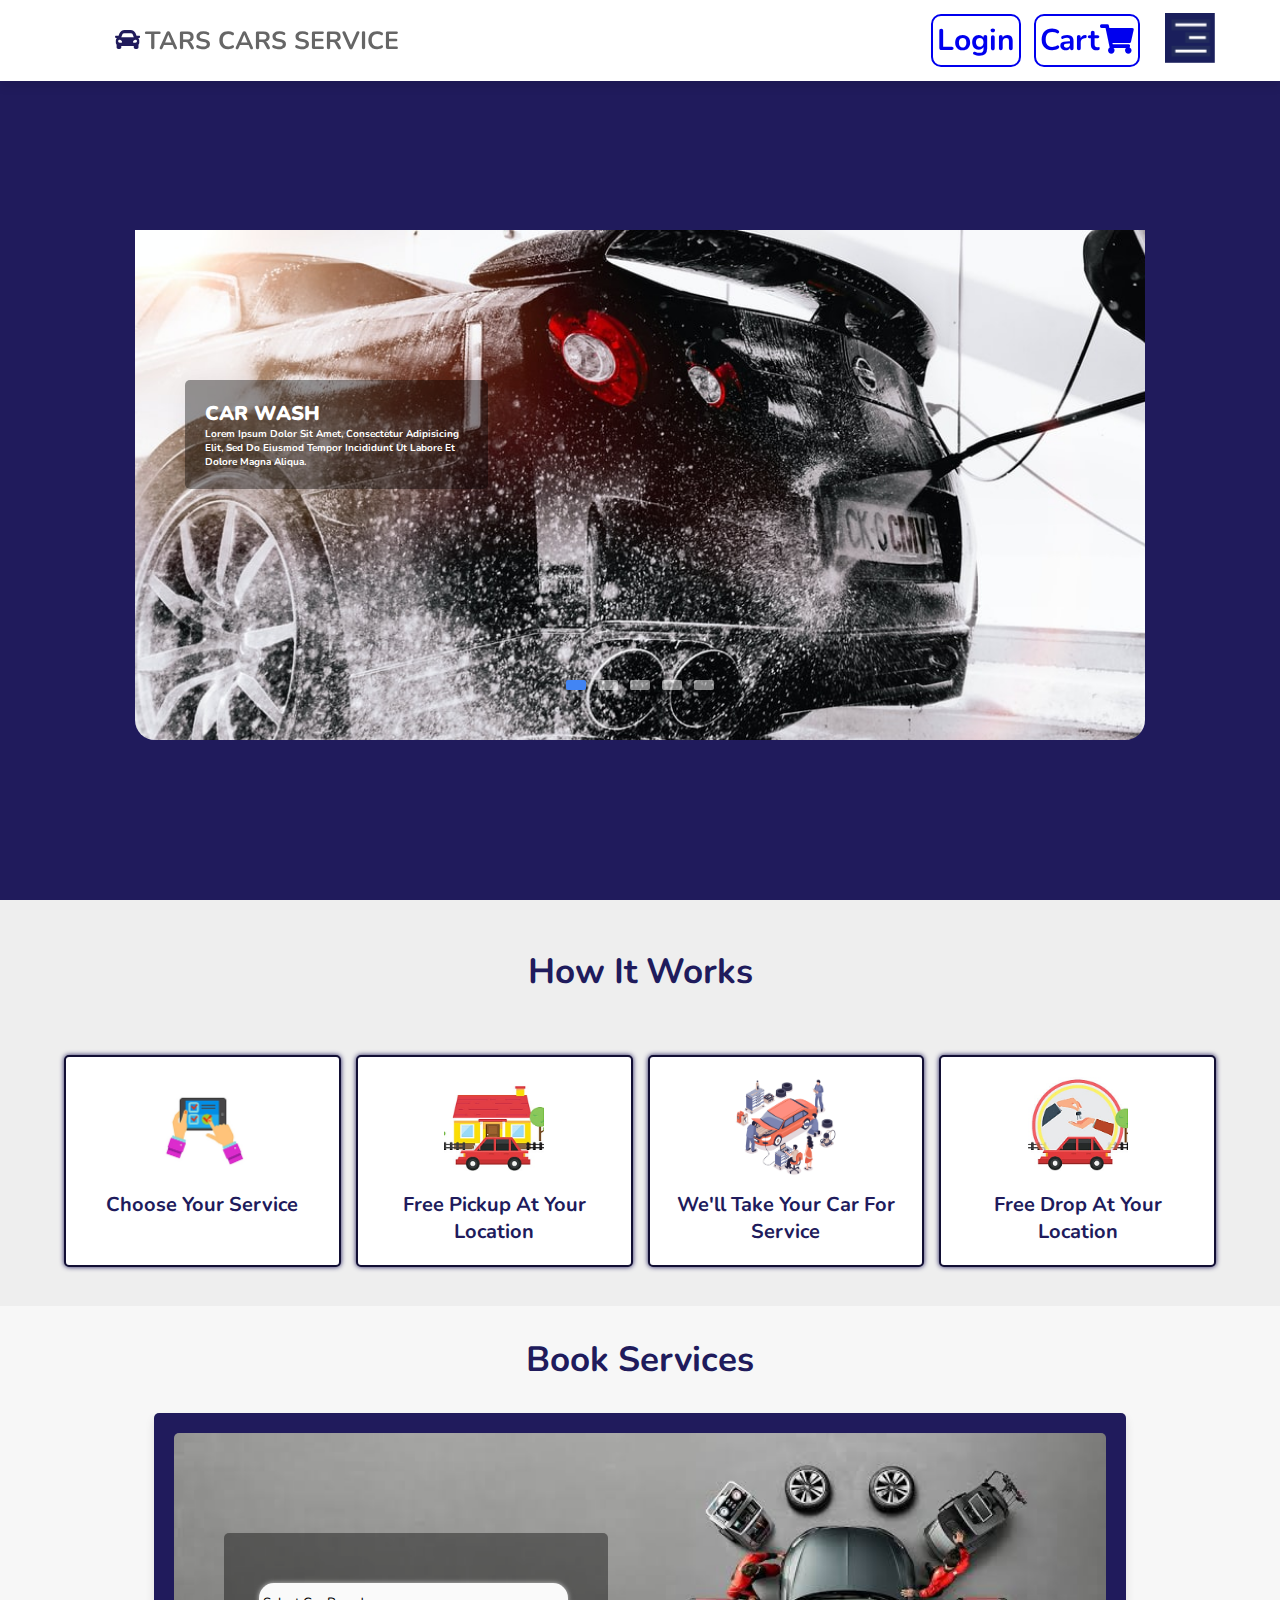
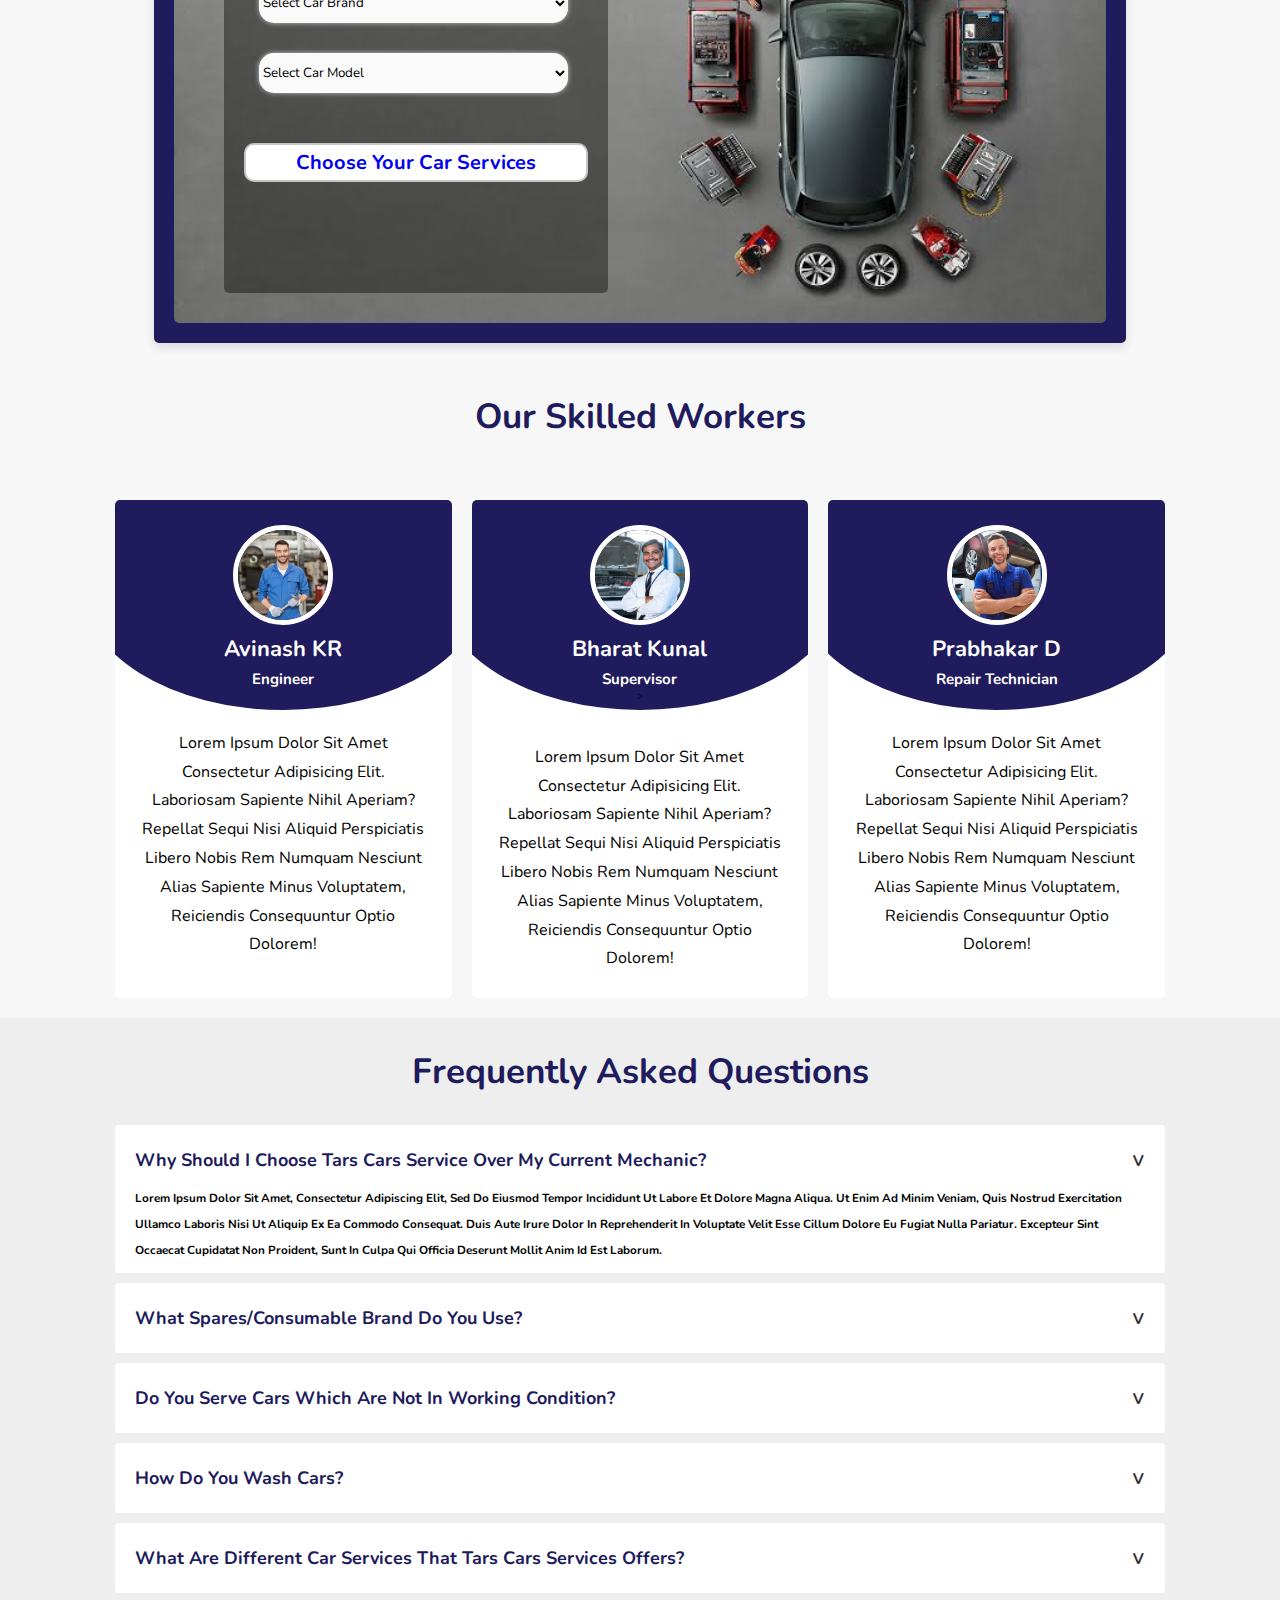
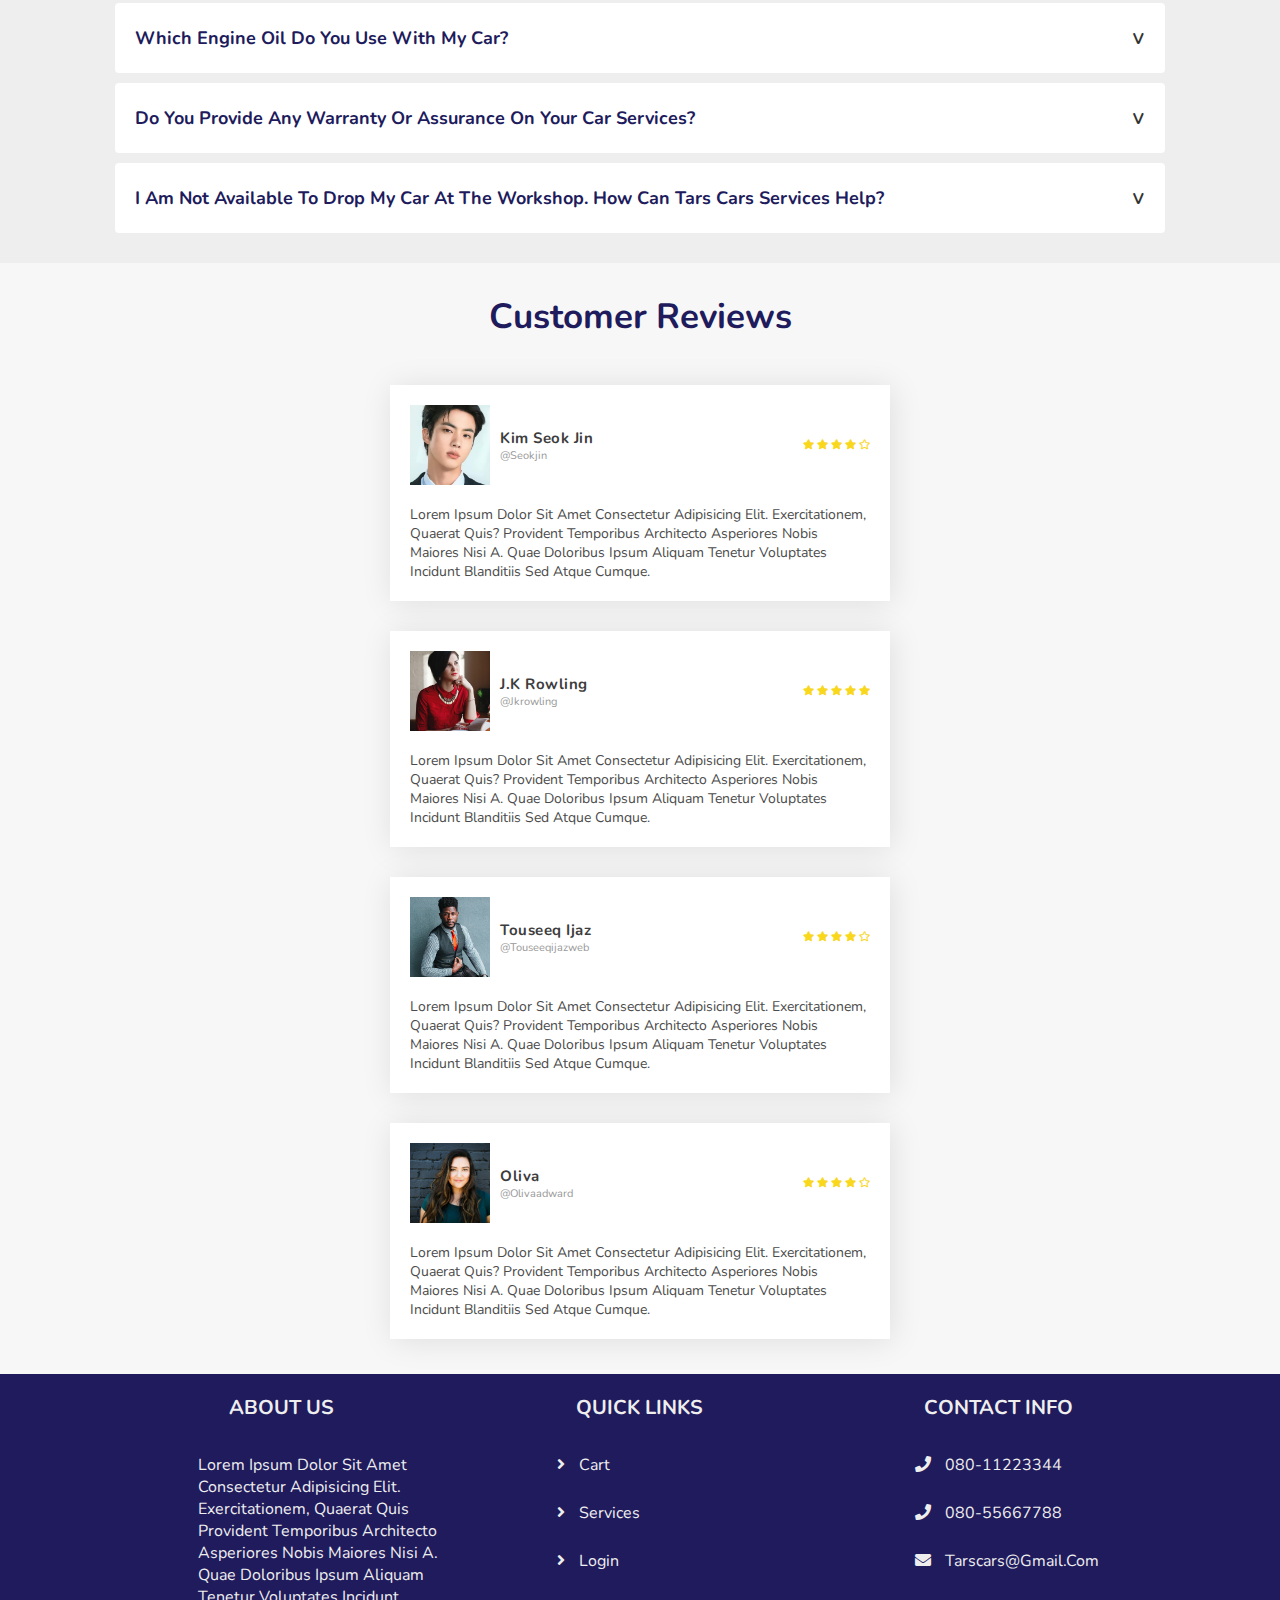
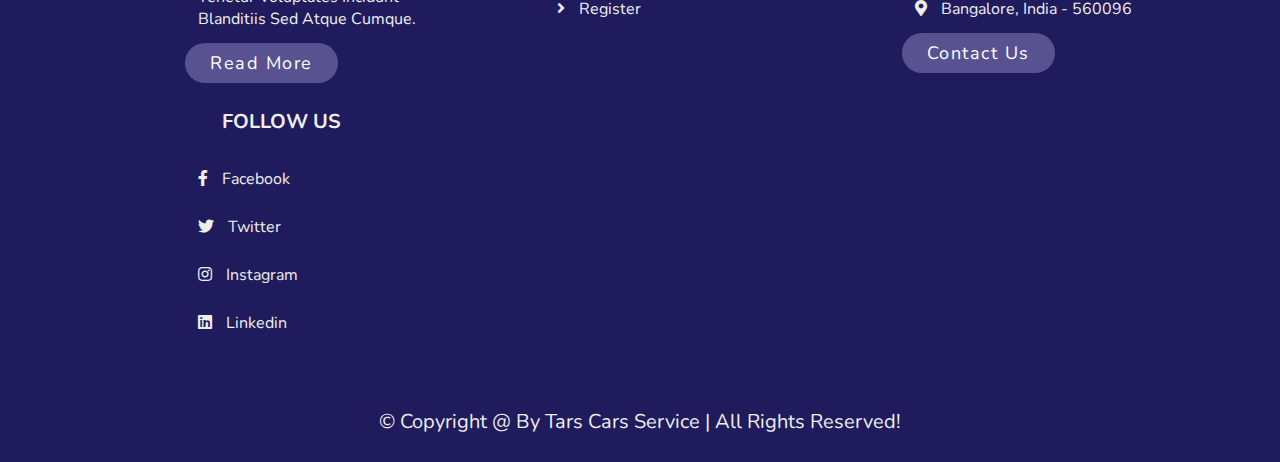
<file: index.html>
<!DOCTYPE html>
<html lang="en">
<head>
    <meta charset="UTF-8">
    <meta name="viewport" content="width=device-width, initial-scale=1.0">
    <title>Tars Cars Service </title>
    <!-- font awesome cdn link  -->
    <link rel="stylesheet" href="https://cdnjs.cloudflare.com/ajax/libs/font-awesome/5.15.3/css/all.min.css"> 

    <!-- custom css file link  -->
    <link rel="stylesheet" href="css/style.css">

</head>
<body>
    
<!-- header section starts  -->

<header>
    
    <a href="#" class="logo"><i class="fas fa-car"></i>TARS CARS SERVICE </a>

    <div id="menu-bar" class="fas fa-bars"></div>

    <nav class = navBar>
      <a href="login.html" target="_blank">login</a>
      <a href="#cart">cart<i class="fa fa-shopping-cart"></i></a>
    </nav>

    <nav id="sideNav">
      <ul>
        <li><h2><a href="#home">home</a></h2></li>
        <li><h2><a href="#steps">how it works</a></h2></li>
        <li><h2><a href="#services">services</a></h2></li>
        <li><h2><a href="#skillWorkers">skill workers</a></h2></li>
        <li><h2><a href="#faq">FAQ</a></h2></li>
        <li><h2><a href="#reviews">reviews</a></h2></li>
        <li><h2><a href="aboutUs.html" target="_blank">about us</a></h2></li>
        <li><h2><a href="contact.html" target="_blank">contact us</a></h2></li>
      </ul>
      
    </nav>
    <img src = "images/menuBtn.png" id="menuBtn">

</header>

<!-- header section ends -->




<!-- home section starts  -->

<section class="home" id="home">

    <div class="slider">

      <div class="slide active">
        <img src="images/1.jpg" alt="">
        <div class="info">
          <h2><b>CAR WASH</b></h2>
          <p><b>Lorem ipsum dolor sit amet, consectetur adipisicing elit, sed do eiusmod tempor incididunt ut labore et dolore magna aliqua.</b></p>
        </div>
      </div>
      <div class="slide">
        <img src="images/2.jpg" alt="">
        <div class="info">
          <h2><b>WHEEL CARE</b></h2>
          <p><b>Lorem ipsum dolor sit amet, consectetur adipisicing elit, sed do eiusmod tempor incididunt ut labore et dolore magna aliqua.</b></p>
        </div>
      </div>
      <div class="slide">
        <img src="images/3.jpg" alt="">
        <div class="info">
          <h2><b>CAR ENGINE SERVICE</b></h2>
          <p><b>Lorem ipsum dolor sit amet, consectetur adipisicing elit, sed do eiusmod tempor incididunt ut labore et dolore magna aliqua.</b></p>
        </div>
      </div>
      <div class="slide">
        <img src="images/4.jpg" alt="">
        <div class="info">
          <h2><b>CAR ENGINE REPAIR</b></h2>
          <p><b>Lorem ipsum dolor sit amet, consectetur adipisicing elit, sed do eiusmod tempor incididunt ut labore et dolore magna aliqua.</b></p>
        </div>
      </div>
      <div class="slide">
        <img src="images/5.jpg" alt="">
        <div class="info">
          <h2><b>BRAKE REPAIR SERVICES</b></h2>
          <p><b>Lorem ipsum dolor sit amet, consectetur adipisicing elit, sed do eiusmod tempor incididunt ut labore et dolore magna aliqua.</b></p>
        </div>
      </div>
      <div class="navigation">
        <i class="fas fa-chevron-left prev-btn"></i>
        <i class="fas fa-chevron-right next-btn"></i>
      </div>
      <div class="navigation-visibility">
        <div class="slide-icon active"></div>
        <div class="slide-icon"></div>
        <div class="slide-icon"></div>
        <div class="slide-icon"></div>
        <div class="slide-icon"></div>
      </div>
    </div>

    <script type="text/javascript">
        const slider = document.querySelector(".slider");
        const nextBtn = document.querySelector(".next-btn");
        const prevBtn = document.querySelector(".prev-btn");
        const slides = document.querySelectorAll(".slide");
        const slideIcons = document.querySelectorAll(".slide-icon");
        const numberOfSlides = slides.length;
        var slideNumber = 0;
    
        //image slider next button
        nextBtn.addEventListener("click", () => {
          slides.forEach((slide) => {
            slide.classList.remove("active");
          });
          slideIcons.forEach((slideIcon) => {
            slideIcon.classList.remove("active");
          });
    
          slideNumber++;
    
          if(slideNumber > (numberOfSlides - 1)){
            slideNumber = 0;
          }
    
          slides[slideNumber].classList.add("active");
          slideIcons[slideNumber].classList.add("active");
        });
    
        //image slider previous button
        prevBtn.addEventListener("click", () => {
          slides.forEach((slide) => {
            slide.classList.remove("active");
          });
          slideIcons.forEach((slideIcon) => {
            slideIcon.classList.remove("active");
          });
    
          slideNumber--;
    
          if(slideNumber < 0){
            slideNumber = numberOfSlides - 1;
          }
    
          slides[slideNumber].classList.add("active");
          slideIcons[slideNumber].classList.add("active");
        });
    
        //image slider autoplay
        var playSlider;
    
        var repeater = () => {
          playSlider = setInterval(function(){
            slides.forEach((slide) => {
              slide.classList.remove("active");
            });
            slideIcons.forEach((slideIcon) => {
              slideIcon.classList.remove("active");
            });
    
            slideNumber++;
    
            if(slideNumber > (numberOfSlides - 1)){
              slideNumber = 0;
            }
    
            slides[slideNumber].classList.add("active");
            slideIcons[slideNumber].classList.add("active");
          }, 4000);
        }
        repeater();
    
        //stop the image slider autoplay on mouseover
        slider.addEventListener("mouseover", () => {
          clearInterval(playSlider);
        });
    
        //start the image slider autoplay again on mouseout
        slider.addEventListener("mouseout", () => {
          repeater();
        });
        </script>
          
</section>

<!-- home section ends -->







<!-- steps section starts  -->

<section class="steps" id="steps">

  <h1 class="heading"><span>How It Works</span> </h1>

  <div class="box-container">

      <div class="box">
          <img src="images/step1.jpg" alt="">
          <h3>Choose your service</h3>
      </div>

      <div class="box">
          <img src="images/step2.jpg" alt="">
          <h3>Free pickup at your location</h3>
      </div>

      <div class="box">
          <img src="images/step3.jpg" alt="">
          <h3>we'll take your car for service</h3>
      </div>

      <div class="box">
          <img src="images/step4.jpg" alt="">
          <h3>Free drop at your location</h3>
      </div>

  </div>

</section>

<!-- steps section ends -->




<!-- services section starts  -->
 

<section class="services" id="services">

  <h1 class="heading"><span>Book Services</span></h1>

    <div class="box">
          
      <div class="image">
          <img src="images/carServices.jpeg" alt="">
      </div>

      <div class="wrapper">
        <div class="select">
          <select id="brands">
            <option value="-1">Select Car Brand</option>
            <option value="HYUN">HYUNDAI</option>
            <option value="MAR">MARUTI</option>
            <option value="TATA">TATA</option>
            <option value="MAH">MAHINDRA</option>
            <option value="FORD">FORD</option>
            <option value="SKODA">SKODA</option>
            <option value="NIS">NISSAN</option>
            <option value="REN">RENAULT</option>
            <option value="DAT">DATSUN</option>
            <option value="VOLK">VOLKSWAGEN</option>
            <option value="TOYOTA">TOYOTA</option>
            <option value="HONDA">HONDA</option>
        </select>

        <select name="" id="models">
            <option value="-1">Select Car Model</option>
        </select>
        </div>
        
        <div class="chooseServices">
        <a href="services.html" target="_blank">Choose Your Car Services</a>
        </div>

    </div>
</section>
<!-- services section ends -->





<!-- skill workers section starts  -->

<section class="skillWorkers" id="skillWorkers">

  <h1 class="heading"><span>Our Skilled Workers</span></h1>

  <div class="box-container">

    <div class="box">
        <img src="images/sw1.jpg" alt="">
        <h3>Avinash KR</h3>
        <h2>Engineer</h2>
        <p class="text">Lorem ipsum dolor sit amet consectetur adipisicing elit. Laboriosam sapiente nihil aperiam? Repellat sequi nisi aliquid perspiciatis libero nobis rem numquam nesciunt alias sapiente minus voluptatem, reiciendis consequuntur optio dolorem!</p>
    </div>

    <div class="box">
        <img src="images/sw2.jpg" alt="">
        <h3>Bharat Kunal</h3>
        <h2>Supervisor</h2>>
        <p class="text">Lorem ipsum dolor sit amet consectetur adipisicing elit. Laboriosam sapiente nihil aperiam? Repellat sequi nisi aliquid perspiciatis libero nobis rem numquam nesciunt alias sapiente minus voluptatem, reiciendis consequuntur optio dolorem!</p>
    </div>

    <div class="box">
        <img src="images/sw3.jpg" alt="">
        <h3>Prabhakar D</h3>
        <h2>Repair Technician</h2>
        <p class="text">Lorem ipsum dolor sit amet consectetur adipisicing elit. Laboriosam sapiente nihil aperiam? Repellat sequi nisi aliquid perspiciatis libero nobis rem numquam nesciunt alias sapiente minus voluptatem, reiciendis consequuntur optio dolorem!</p>
    </div>

  </div>

</section>

<!-- skill workers section ends -->






<!-- faq section starts  -->

<section class="faq" id="faq">

  <h1 class="heading"><span>Frequently Asked Questions</span></h1>

    <ul>
      <li>
        <label for="first">Why should I choose Tars Cars Service over my current mechanic?<span>&#x3e;</span></label>
        <input type="radio" name="faq" id="first" checked>
        <div class="content">
          <h3>Lorem ipsum dolor sit amet, consectetur adipiscing elit, sed do eiusmod tempor incididunt ut labore et dolore magna aliqua. Ut enim ad minim veniam, quis nostrud exercitation ullamco laboris nisi ut aliquip ex ea commodo consequat. Duis aute irure dolor in reprehenderit in voluptate velit esse cillum dolore eu fugiat nulla pariatur. Excepteur sint occaecat cupidatat non proident, sunt in culpa qui officia deserunt mollit anim id est laborum.</h3>
        </div>
      </li>
      <li>
        <label for="second">What spares/consumable brand do you use?<span>&#x3e;</span></label>
        <input type="radio" name="faq" id="second">
        <div class="content">
          <h3>Lorem ipsum dolor sit amet, consectetur adipiscing elit, sed do eiusmod tempor incididunt ut labore et dolore magna aliqua. Ut enim ad minim veniam, quis nostrud exercitation ullamco laboris nisi ut aliquip ex ea commodo consequat. Duis aute irure dolor in reprehenderit in voluptate velit esse cillum dolore eu fugiat nulla pariatur. Excepteur sint occaecat cupidatat non proident, sunt in culpa qui officia deserunt mollit anim id est laborum.</h3>
        </div>
      </li>
      <li>
        <label for="third">Do you serve cars which are not in working condition?<span>&#x3e;</span></label>
        <input type="radio" name="faq" id="third">
        <div class="content">
          <h3>Lorem ipsum dolor sit amet, consectetur adipiscing elit, sed do eiusmod tempor incididunt ut labore et dolore magna aliqua. Ut enim ad minim veniam, quis nostrud exercitation ullamco laboris nisi ut aliquip ex ea commodo consequat. Duis aute irure dolor in reprehenderit in voluptate velit esse cillum dolore eu fugiat nulla pariatur. Excepteur sint occaecat cupidatat non proident, sunt in culpa qui officia deserunt mollit anim id est laborum.</h3>
        </div>
      </li>
      <li>
        <label for="fourth">How do you wash cars?<span>&#x3e;</span></label>
        <input type="radio" name="faq" id="fourth">
        <div class="content">
          <h3>Lorem ipsum dolor sit amet, consectetur adipiscing elit, sed do eiusmod tempor incididunt ut labore et dolore magna aliqua. Ut enim ad minim veniam, quis nostrud exercitation ullamco laboris nisi ut aliquip ex ea commodo consequat. Duis aute irure dolor in reprehenderit in voluptate velit esse cillum dolore eu fugiat nulla pariatur. Excepteur sint occaecat cupidatat non proident, sunt in culpa qui officia deserunt mollit anim id est laborum.</h3>
        </div>
      </li>
      <li>
        <label for="fifth">What are different car services that Tars Cars services offers?<span>&#x3e;</span></label>
        <input type="radio" name="faq" id="fifth">
        <div class="content">
          <h3>Lorem ipsum dolor sit amet, consectetur adipiscing elit, sed do eiusmod tempor incididunt ut labore et dolore magna aliqua. Ut enim ad minim veniam, quis nostrud exercitation ullamco laboris nisi ut aliquip ex ea commodo consequat. Duis aute irure dolor in reprehenderit in voluptate velit esse cillum dolore eu fugiat nulla pariatur. Excepteur sint occaecat cupidatat non proident, sunt in culpa qui officia deserunt mollit anim id est laborum.</h3>
        </div>
      </li>
      <li>
        <label for="sixth">Which engine oil do you use with my car?<span>&#x3e;</span></label>
        <input type="radio" name="faq" id="sixth">
        <div class="content">
          <h3>Lorem ipsum dolor sit amet, consectetur adipiscing elit, sed do eiusmod tempor incididunt ut labore et dolore magna aliqua. Ut enim ad minim veniam, quis nostrud exercitation ullamco laboris nisi ut aliquip ex ea commodo consequat. Duis aute irure dolor in reprehenderit in voluptate velit esse cillum dolore eu fugiat nulla pariatur. Excepteur sint occaecat cupidatat non proident, sunt in culpa qui officia deserunt mollit anim id est laborum.</h3>
        </div>
      </li>
      <li>
        <label for="seventh">Do you provide any warranty or assurance on your car services?<span>&#x3e;</span></label>
        <input type="radio" name="faq" id="seventh">
        <div class="content">
          <h3>Lorem ipsum dolor sit amet, consectetur adipiscing elit, sed do eiusmod tempor incididunt ut labore et dolore magna aliqua. Ut enim ad minim veniam, quis nostrud exercitation ullamco laboris nisi ut aliquip ex ea commodo consequat. Duis aute irure dolor in reprehenderit in voluptate velit esse cillum dolore eu fugiat nulla pariatur. Excepteur sint occaecat cupidatat non proident, sunt in culpa qui officia deserunt mollit anim id est laborum.</h3>
        </div>
      </li>
      <li>
        <label for="eighth">I am not available to drop my car at the workshop. How can Tars Cars Services help?<span>&#x3e;</span></label>
        <input type="radio" name="faq" id="eighth">
        <div class="content">
          <h3>Lorem ipsum dolor sit amet, consectetur adipiscing elit, sed do eiusmod tempor incididunt ut labore et dolore magna aliqua. Ut enim ad minim veniam, quis nostrud exercitation ullamco laboris nisi ut aliquip ex ea commodo consequat. Duis aute irure dolor in reprehenderit in voluptate velit esse cillum dolore eu fugiat nulla pariatur. Excepteur sint occaecat cupidatat non proident, sunt in culpa qui officia deserunt mollit anim id est laborum.</h3>
        </div>
      </li>

    </ul>

</section>

<!-- faq section ends -->




<!-- reviews section starts  -->

<section class="reviews" id="reviews">

  <h1 class="heading"><span>Customer Reviews</span></h1>
      
        <div class="reviews-box-container">
            <div class="reviews-box">
                <div class="box-top">
                    <div class="profile">
                        <div class="profile-img">
                            <img src="images/review1.jpg" />
                        </div>
                        <div class="name-user">
                            <strong>Kim Seok Jin</strong>
                            <span>@seokjin</span>
                        </div>
                    </div>
                    <div class="stars">
                        <i class="fas fa-star"></i>
                        <i class="fas fa-star"></i>
                        <i class="fas fa-star"></i>
                        <i class="fas fa-star"></i>
                        <i class="far fa-star"></i>
                    </div>
                </div>
                <div class="client-comment">
                    <p>Lorem ipsum dolor sit amet consectetur adipisicing elit. Exercitationem, quaerat quis? Provident temporibus architecto asperiores nobis maiores nisi a. Quae doloribus ipsum aliquam tenetur voluptates incidunt blanditiis sed atque cumque.</p>
                </div>
            </div>
            <div class="reviews-box">
                <div class="box-top">
                    <div class="profile">
                        <div class="profile-img">
                            <img src="images/review2.jpg" />
                        </div>
                        <div class="name-user">
                            <strong>J.K Rowling</strong>
                            <span>@jkrowling</span>
                        </div>
                    </div>
                    <div class="stars">
                        <i class="fas fa-star"></i>
                        <i class="fas fa-star"></i>
                        <i class="fas fa-star"></i>
                        <i class="fas fa-star"></i>
                        <i class="fas fa-star"></i>
                    </div>
                </div>
                <div class="client-comment">
                    <p>Lorem ipsum dolor sit amet consectetur adipisicing elit. Exercitationem, quaerat quis? Provident temporibus architecto asperiores nobis maiores nisi a. Quae doloribus ipsum aliquam tenetur voluptates incidunt blanditiis sed atque cumque.</p>
                </div>
            </div>
            <div class="reviews-box">
                <div class="box-top">
                    <div class="profile">
                        <div class="profile-img">
                            <img src="images/review3.jpg" />
                        </div>
                        <div class="name-user">
                          <strong>Touseeq Ijaz</strong>
                          <span>@touseeqijazweb</span>
                        </div>
                    </div>
                    <div class="stars">
                        <i class="fas fa-star"></i>
                        <i class="fas fa-star"></i>
                        <i class="fas fa-star"></i>
                        <i class="fas fa-star"></i>
                        <i class="far fa-star"></i>
                    </div>
                </div>
                <div class="client-comment">
                    <p>Lorem ipsum dolor sit amet consectetur adipisicing elit. Exercitationem, quaerat quis? Provident temporibus architecto asperiores nobis maiores nisi a. Quae doloribus ipsum aliquam tenetur voluptates incidunt blanditiis sed atque cumque.</p>
                </div>
            </div>
            <div class="reviews-box">
               <div class="box-top">
                    <div class="profile">
                        <div class="profile-img">
                            <img src="images/review4.jpg" />
                        </div>
                        <div class="name-user">
                            <strong>Oliva</strong>
                            <span>@Olivaadward</span>
                        </div>
                    </div>
                    <div class="stars">
                        <i class="fas fa-star"></i>
                        <i class="fas fa-star"></i>
                        <i class="fas fa-star"></i>
                        <i class="fas fa-star"></i>
                        <i class="far fa-star"></i>
                    </div>
                </div>
                <div class="client-comment">
                    <p>Lorem ipsum dolor sit amet consectetur adipisicing elit. Exercitationem, quaerat quis? Provident temporibus architecto asperiores nobis maiores nisi a. Quae doloribus ipsum aliquam tenetur voluptates incidunt blanditiis sed atque cumque.</p>
                </div>
            </div>
        </div>

</section>

<!-- reviews section ends -->






<!-- footer section starts  -->


<footer class="footer">

  <section class="box-container">

     <div class="box">
        <h3>About Us</h3>
        <p>Lorem ipsum dolor sit amet consectetur adipisicing elit. Exercitationem, quaerat quis provident temporibus architecto asperiores nobis maiores nisi a. Quae doloribus ipsum aliquam tenetur voluptates incidunt blanditiis sed atque cumque.</p>
        <div class="button">
          <a href="aboutUs.html" target="_blank">Read More</a>
        </div>
      </div>

     <div class="box">
        <h3>Quick Links</h3>
        <a href="#cart"> <i class="fas fa-angle-right"></i> cart</a>
        <a href="#services"> <i class="fas fa-angle-right"></i> services</a>
        <a href="#login"> <i class="fas fa-angle-right"></i> login</a>
        <a href="#register"> <i class="fas fa-angle-right"></i> register</a>
     </div>

     <div class="box">
        <h3>Contact Info</h3>
        <p> <i class="fas fa-phone"></i> 080-11223344 </p>
        <p> <i class="fas fa-phone"></i> 080-55667788 </p>
        <p> <i class="fas fa-envelope"></i> tarscars@gmail.com </p>
        <p> <i class="fas fa-map-marker-alt"></i> Bangalore, India - 560096 </p>
        <div class="button">
          <a href="contact.html" target="_blank">Contact Us</a>
        </div>
     </div>

     <div class="box">
        <h3>Follow Us</h3>
        <a href="#"> <i class="fab fa-facebook-f"></i> facebook </a>
        <a href="#"> <i class="fab fa-twitter"></i> twitter </a>
        <a href="#"> <i class="fab fa-instagram"></i> instagram </a>
        <a href="#"> <i class="fab fa-linkedin"></i> linkedin </a>
     </div>

  </section>

  <p class="credit"> &copy; copyright @ <?= date('Y'); ?> by <span>tars cars service</span> | all rights reserved! </p>

</footer>



<!-- footer section starts  -->


<!--Choose Services-->

<script>

  let brand_models = [
      {
          brand:"Hyundai",
          code:"HYUN",
          models:["Hyundai Creta","Hyundai Venue","Hyundai i20","Hyundai Verna","Hyundai Grand i10 Nios","Hyundai Auro","Hyundai Alcazar"] 
      },
      {
          brand:"Maruti Suzuki",
          code:"MAR",
          models:["Maruti Suzuki Swift","Maruti Suzuki Baleno","Maruti Suzuki Alto","Maruti Suzuki Wagon R","Maruti Suzuki Celerio","Maruti Suzuki Ignis","Maruti Suzuki Brezza"] 
      },
      {
          brand:"Tata",
          code:"TATA",
          models:["Tata Harrier","Tata Tiago","Tata Nexon","Tata Punch","Tata Altroz","Tata Safari","Tata Tigor","Tata Xpres-T"] 
      },
      {
          brand:"Mahindra",
          code:"MAH",
          models:["Mahindra Scorpio","Mahindra Bolero","Mahindra Thar","Mahindra Thar","Mahindra Marazzo","Mahindra XUV700","Mahindra Alturas G4","Mahindra Xylo","Mahindra Bolero Neo"] 
      },
      {
          brand:"Ford",
          code:"FORD",
          models:["Ford EcoSport","Ford Everest","Ford Figo","Ford Aspire","Ford Mustang","Ford Freestyle","Ford Mondeo","Ford Focus","Ford Fiesta","Ford Kuga"] 
      },
      {
          brand:"Skoda",
          code:"SKODA",
          models:["Skoda Kodiaq","Skoda Octavia","Skoda Superb","Skoda Kushaq","Skoda Slavia"] 
      },
      {
          brand:"Nissan",
          code:"NIS",
          models:["Nissan GT-R","Nissan KICKS","Nissan Magnite","Nissan Leaf","Nissan Altima","Nissan Maxima","Nissan Micra","Nissan Sentra"] 
      },
      {
          brand:"Renault",
          code:"REN",
          models:["Renault Kwid","Renault Duster","Renault Triber","Renault Kiger","Renaul tCity K-ZE","Renault Koleos","Renault Captur","Renault Zoe","Renault Fluence"] 
      },
      {
          brand:"Datsun",
          code:"DAT",
          models:["Datsun Go","Datsun redi-Go","Datsun 510","Datsun Truck","Datsun 200B","Datsun Roadster"] 
      },
      {
          brand:"Volkswagen",
          code:"VOLK",
          models:["Volkswagen Polo","Volkswagen Tiguan","Volkswagen Golf","Volkswagen Passat","Volkswagen Jetta","Volkswagen Beetle","Volkswagen EOS","Volkswagen Lupo","Volkswagen Sharan"] 
      },
      {
          brand:"Toyota",
          code:"TOYOTA",
          models:["Toyota Camry","Toyota Fortuner","Toyota Vellfire","Toyota Urban Cruiser","Toyota Urban","Toyota Glanza","Cruiser Hyryder","Toyota Innova Crysta"] 
      },
      {
          brand:"Honda",
          code:"HONDA",
          models:["Honda City","Honda WR-V","Honda Amaze","Honda Jazz","Honda Brio","Honda Accord","Honda Fit","Honda Civic","Honda Mobilio","Honda Accord Hybrid"] 
      }
  ]



  let brandselect = document.querySelector('#brands');
  let modelselect = document.querySelector('#models');

  brandselect.onchange = function(){
      modelselect.options.length=0;
      if(brandselect.value!=-1){
          for(ele of brand_models){
              if(brandselect.value == ele.code) {                            
                  let models = ele.models;
                  let op= document.createElement('option');  
                  op.value =-1;
                  op.innerText ="Select model";
                  modelselect.options[0] = op;
                  let i =1;
                  for(model of models){
                      let op= document.createElement('option');  
                  op.value =model;
                  op.innerText =model;
                  modelselect.options[i] = op;
                  i++

                  }
              }
          }
      }
  }

</script>




<!-- custom js file link  -->
<script src="js/script.js"></script>
<script src="js/main.js"></script>


</body>
</html>
</file>
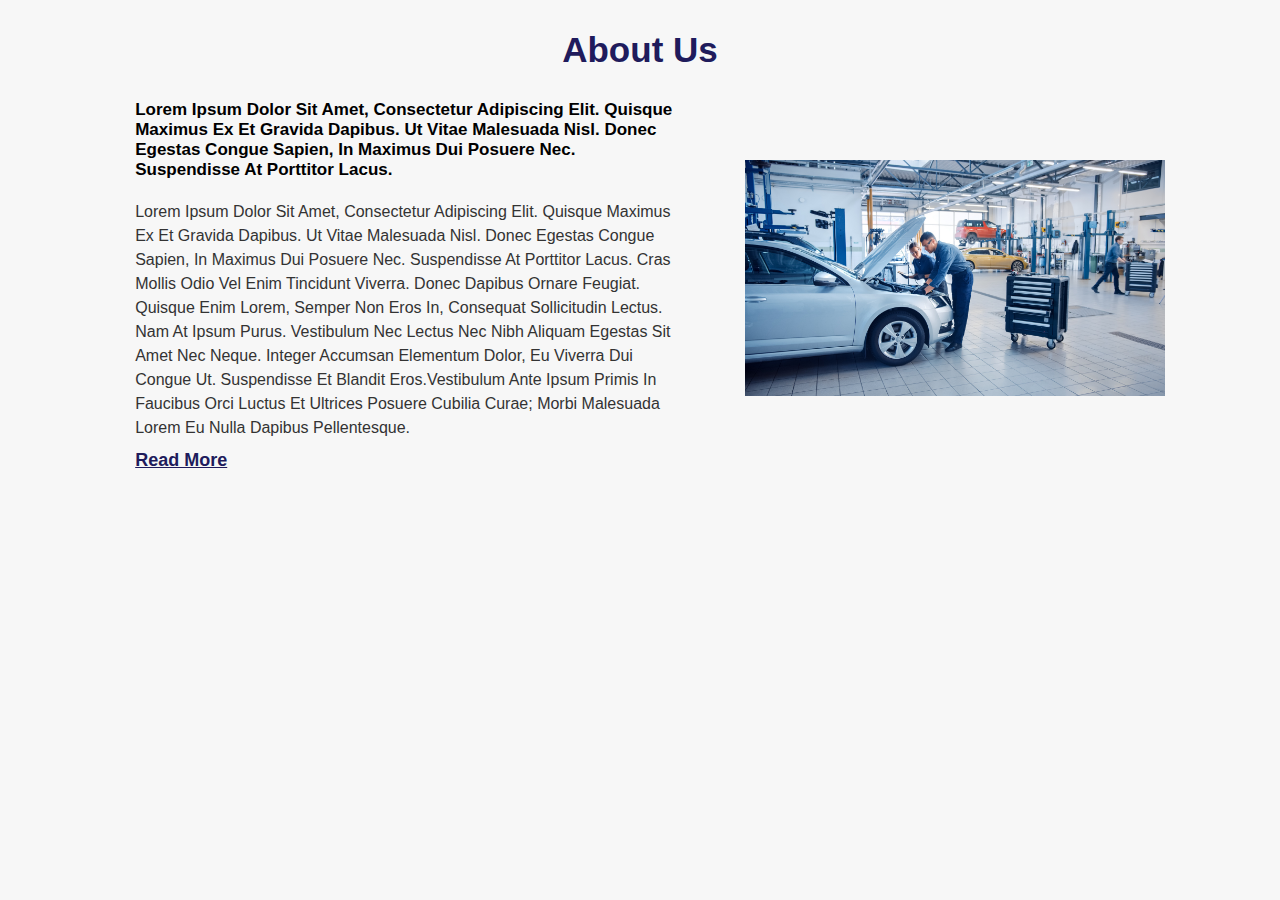
<file: aboutUs.html>
<!DOCTYPE html>
<html lang="en">
<head>
    <meta charset="UTF-8">
    <meta name="viewport" content="width=device-width, initial-scale=1.0">
    <title>About Us </title>

    <!-- custom css file link  -->
    <link rel="stylesheet" href="css/aboutUs.css">

</head>

<body>

<section class="aboutUs" id="aboutUs"> 

    <h1 class="heading"><span>About Us</span></h1>

    <div class="box-container">
      <div class="content">
        <div class="article">
          <input type="checkbox" id="check">
          <h3>Lorem ipsum dolor sit amet, consectetur adipiscing elit. Quisque maximus ex et gravida dapibus. Ut vitae malesuada nisl. Donec egestas congue sapien, in maximus dui posuere nec. Suspendisse at porttitor lacus.</h3>
          <p>Lorem ipsum dolor sit amet, consectetur adipiscing elit. Quisque maximus ex et gravida dapibus. Ut vitae malesuada nisl. Donec egestas congue sapien, in maximus dui posuere nec. Suspendisse at porttitor lacus. Cras mollis odio vel enim tincidunt viverra. Donec dapibus ornare feugiat. Quisque enim lorem, semper non eros in, consequat sollicitudin lectus. Nam at ipsum purus. Vestibulum nec lectus nec nibh aliquam egestas sit amet nec neque. Integer accumsan elementum dolor, eu viverra dui congue ut. Suspendisse et blandit eros.Vestibulum ante ipsum primis in faucibus orci luctus et ultrices posuere cubilia curae; Morbi malesuada lorem eu nulla dapibus pellentesque.</p>
          
          <div class="readMore">
            <p>Morbi interdum ipsum quis felis suscipit mollis. Integer gravida arcu eu lacinia consequat. Etiam auctor neque a mauris consequat congue. Suspendisse potenti. Suspendisse suscipit posuere ultricies. Vestibulum imperdiet justo tortor, id pulvinar ante tempor in. Praesent rutrum nisi quis magna semper facilisis. Curabitur porttitor velit quis risus suscipit suscipit. Suspendisse sed pretium erat. Morbi malesuada libero semper luctus viverra. Etiam ac mi sit amet nisl venenatis condimentum. Donec in mauris diam. Aliquam tincidunt dictum ipsum, ut pretium tortor hendrerit sit amet. Vestibulum laoreet sed lorem id eleifend. Aenean vitae odio eget odio sagittis ornare.</p>
          </div>
            <label for="check">Read More</label>
          
        </div>
      </div>

      <div class="imageSection">
        <img src="images/aboutUs.jpg">
      </div>
   
    </div>
</section>

</body>
</html>
</file>
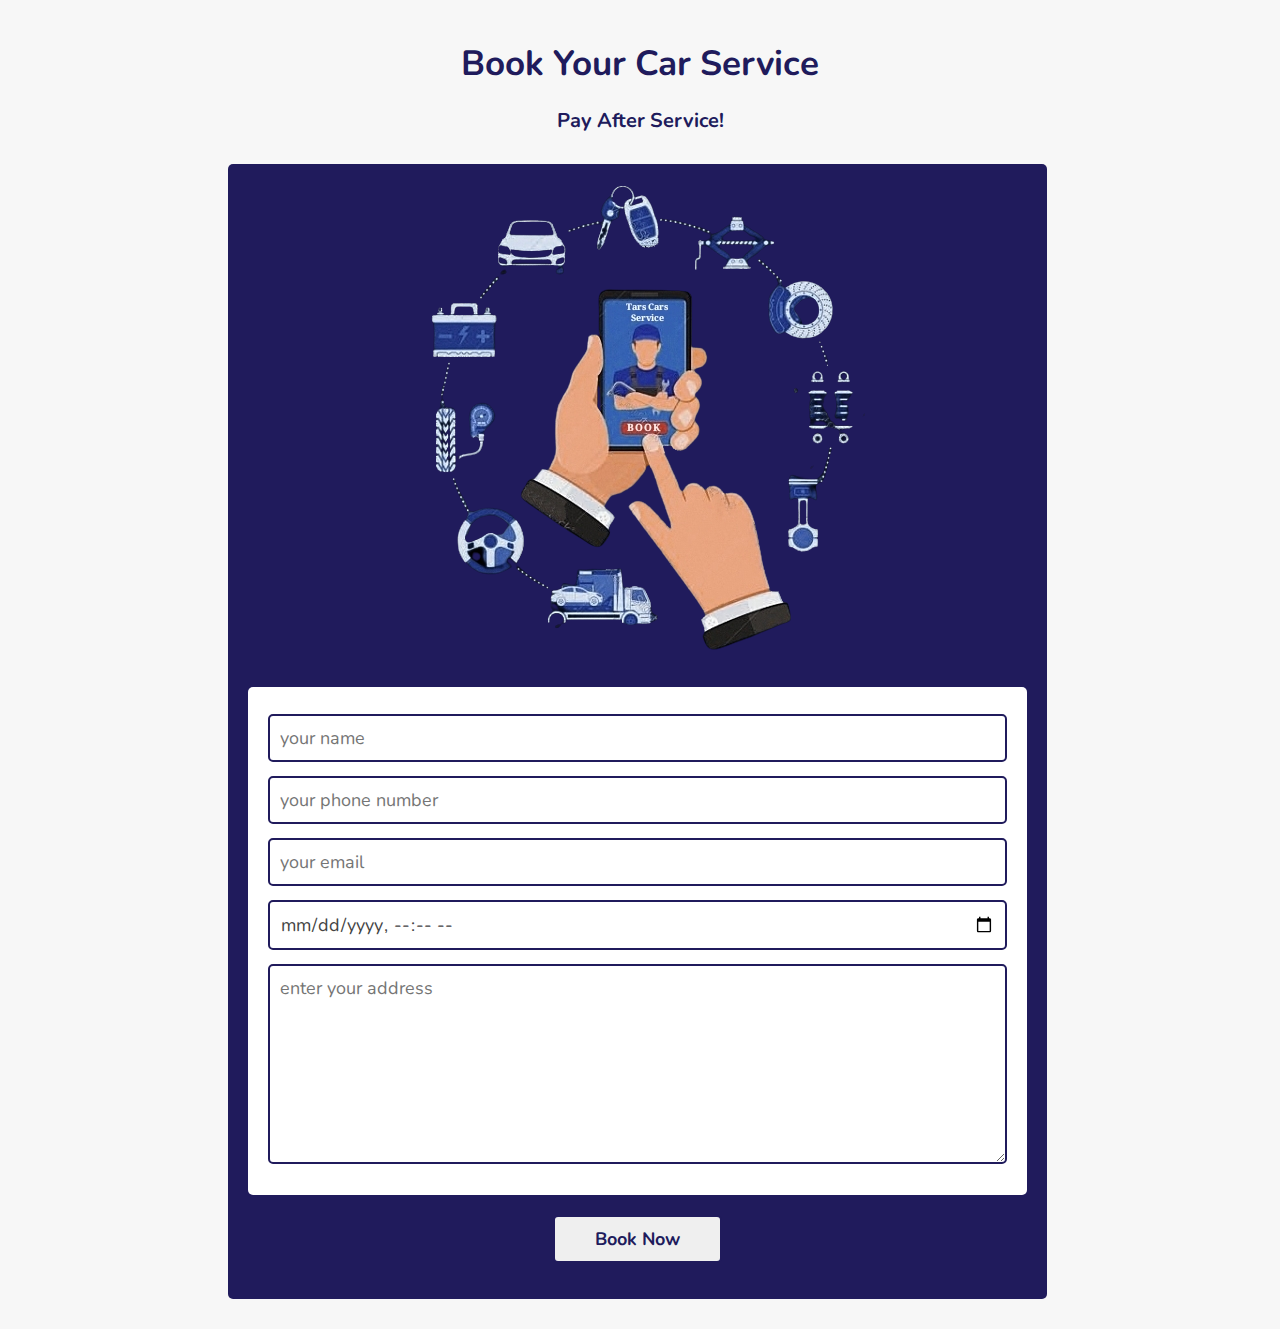
<file: book.html>
<!DOCTYPE html>
<html>
<head>
    <meta name="viewport" content="width=device-width, initial-scale=1.0">
    <title>Book Services</title>
    <link rel="stylesheet" href="css/book.css">
</head>

<body>

        <section class="book" id="book">

            <h1 class="heading"><span>Book Your Car Service</span></h1>
            <h2 class="subHeading">Pay After Service!</h2>    

            <div class="container">
                <div class="image">
                    <img src="images/book.png" alt="">
                </div>

                <div class="details">
                    <form action="">
                        <input type="text" placeholder="your name" class="box">
                        <input type="number" placeholder="your phone number" class="box">
                        <input type="email" placeholder="your email" class="box">
                        <input type="datetime-local" class="box">
                        <textarea name="" placeholder="enter your address" id="" cols="30" rows="10" class="address"></textarea>
                    </form>

                    <div>
                        <button type="submit" class="btn" onclick="openPopup()">Book Now</button>
                        <div class="popup" id="popup">
                            <img src="images/tick.png">
                            <h2> Thank You!</h2>
                            <p>Your details has been successfully submitted. Thanks!</p>
                            
                            <a href="index.html" target="_blank">
                                <button type="button" onclick="closePopup()">OK</button>
                            </a>    
                            
                        </div>
                    </div>
                </div>
        
            </div>

        </section>

        <script>
        let popup = document.getElementById("popup");
        
        function openPopup(){
            popup.classList.add("open-popup");
        }
            function closePopup(){
            popup.classList.remove("open-popup");
        }     
        
    </Script>  
</body>
</html>
</file>
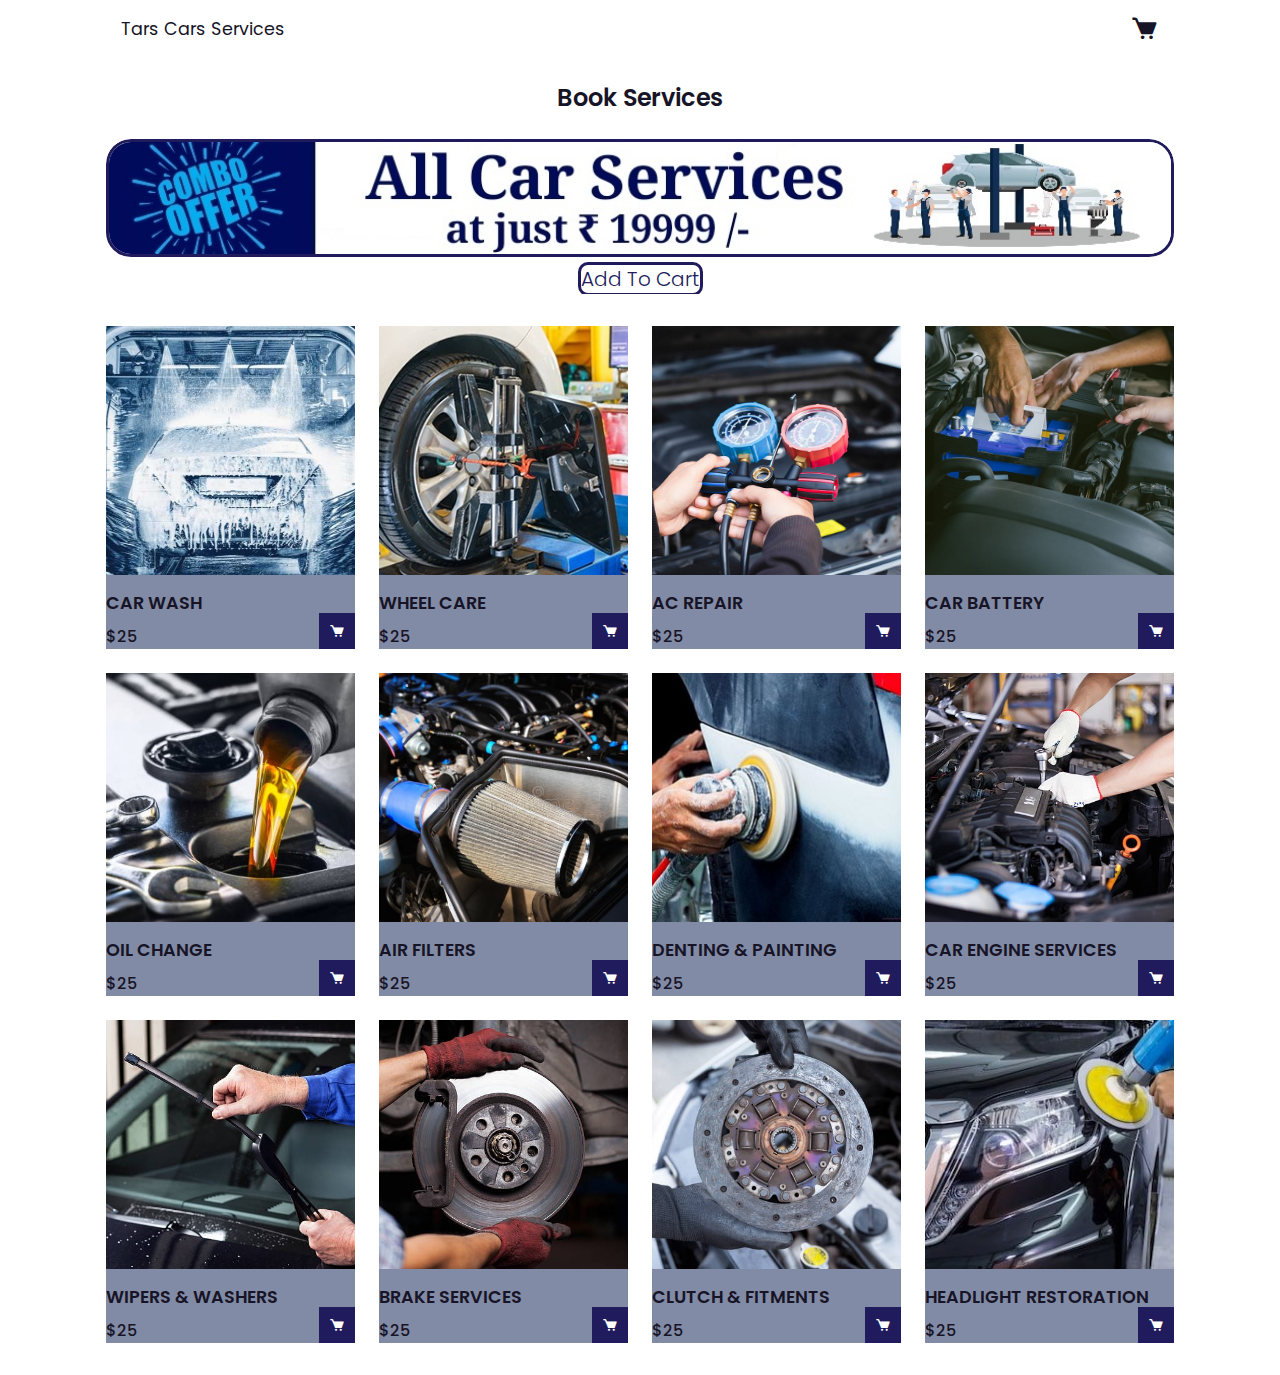
<file: services.html>
<!DOCTYPE html>
<html lang="en">

<head>
    <meta charset="UTF-8">
    <meta http-equiv="X-UA-Compatible" content="IE=edge">
    <meta name="viewport" content="width=device-width, initial-scale=1.0"> 
    <title>Services</title>

    <!-- Link To CSS -->
    <link rel="stylesheet" href="css/services.css"> 

    <!-- Box Icons -->
    <link href='https://unpkg.com/boxicons@2.1.1/css/boxicons.min.css' rel="stylesheet">

</head> 

<body>

    <!--Header-->
    <header>
        <!--Nav-->
        <div class="nav container">
            <a href="#" class="logo">Tars Cars Services</a>
            <!--cart icon-->
            <i class='bx bxs-cart' id="cart-icon"></i>
            <!--cart-->
            <div class="cart">
                <h2 class="cart-title">Your Cart</h2>

                <!--Content-->
                <div class="cart-content">

                </div>
                <!--Total-->
                <div class="total">
                    <div class="total-title">Total</div>
                    <div class="total-price">$0</div>
                    </div>
                    <!-- Buy Button -->
                    <a href="book.html" target="_blank">
                        <button type="button" class="btn-buy">Buy Now</button>
                    </a>
                    
                    <!--Cart Close-->
                    <i class='bx bx-x' id="close-cart"></i>

            </div>
        </div>
    </header>


    <!--shop-->
    <section class="shop container">
        <h2 class="section-title">Book Services</h2>



        <div class="single-box">
            <img src="images/ComboOffer.jpg" alt="">
            <a href="#cart" class="btn">Add To Cart</a>
        </div>


        
        <!--Content-->
        <div class="shop-content">
            <!--Box1-->
            <div class="product-box">
                <img src="images/services1.jpg" alt="" class="product-img">
                <h2 class="product-title">Car wash</h2>
                <span class="price">$25</span>
                <i class='bx bxs-cart add-cart'></i>
            </div>
            <!--Box2-->
            <div class="product-box">
                <img src="images/services2.jpg" alt="" class="product-img">
                <h2 class="product-title">Wheel Care</h2>
                <span class="price">$25</span>
                <i class='bx bxs-cart add-cart'></i>
            </div>
            <!--Box3-->
            <div class="product-box">
                <img src="images/services3.jpg" alt="" class="product-img">
                <h2 class="product-title">AC Repair</h2>
                <span class="price">$25</span>
                <i class='bx bxs-cart add-cart'></i>
            </div>
            <!--Box4-->
            <div class="product-box">
                <img src="images/services4.jpg" alt="" class="product-img">
                <h2 class="product-title">Car Battery</h2>
                <span class="price">$25</span>
                <i class='bx bxs-cart add-cart'></i>
            </div>
            <!--Box5-->
            <div class="product-box">
                <img src="images/services5.jpg" alt="" class="product-img">
                <h2 class="product-title">Oil Change</h2>
                <span class="price">$25</span>
                <i class='bx bxs-cart add-cart'></i>
            </div>
            <!--Box6-->
            <div class="product-box">
                <img src="images/services6.jpg" alt="" class="product-img">
                <h2 class="product-title">Air Filters</h2>
                <span class="price">$25</span>
                <i class='bx bxs-cart add-cart'></i>
            </div>
            <!--Box7-->
            <div class="product-box">
                <img src="images/services7.jpg" alt="" class="product-img">
                <h2 class="product-title">Denting & Painting</h2>
                <span class="price">$25</span>
                <i class='bx bxs-cart add-cart'></i>
            </div>
             <!--Box8-->
             <div class="product-box">
                <img src="images/services8.jpg" alt="" class="product-img">
                <h2 class="product-title">Car Engine Services</h2>
                <span class="price">$25</span>
                <i class='bx bxs-cart add-cart'></i>
            </div>
            <!--Box9-->
            <div class="product-box">
                <img src="images/services9.jpg" alt="" class="product-img">
                <h2 class="product-title">Wipers & Washers</h2>
                <span class="price">$25</span>
                <i class='bx bxs-cart add-cart'></i>
            </div>
            <!--Box10-->
            <div class="product-box">
                <img src="images/services10.jpg" alt="" class="product-img">
                <h2 class="product-title">Brake Services</h2>
                <span class="price">$25</span>
                <i class='bx bxs-cart add-cart'></i>
            </div>
            <!--Box11-->
            <div class="product-box">
                <img src="images/services11.jpg" alt="" class="product-img">
                <h2 class="product-title">Clutch & Fitments</h2>
                <span class="price">$25</span>
                <i class='bx bxs-cart add-cart'></i>
            </div>
            <!--Box12-->
            <div class="product-box">
                <img src="images/services12.jpg" alt="" class="product-img">
                <h2 class="product-title">Headlight Restoration</h2>
                <span class="price">$25</span>
                <i class='bx bxs-cart add-cart'></i>
            </div>

        </div>
    </section>



    <!-- custom js file link  -->
    <script src="js/main.js"></script>
</body>
</html>
</file>
<file: css/style.css>
@import url('https://fonts.googleapis.com/css2?family=Nunito:wght@200;300;400;600;700&display=swap');


:root{
  --blue:#201b5c;
}

*{
  font-family: 'Nunito', sans-serif;
  margin:0; padding:0;
  box-sizing: border-box;
  outline: none; border:none;
  text-decoration: none;
  text-transform: capitalize;
  transition:all .2s linear;
}

html{
  font-size: 62.5%;
  overflow-x: hidden;
  scroll-behavior: smooth;
  scroll-padding-top: 6rem;
}

body{
  background:#f7f7f7;
}

section{
  padding:2rem 9%;
}

.heading{
  text-align: center;
  font-size: 3.5rem;
  padding:1rem;
  padding-bottom: 3rem;
  color:#666;
}

.heading:hover{
  text-decoration: underline;
  color: var(--blue);
}

.heading:hover:after{
  width: 100%;
}

.heading span{
  color:var(--blue);
}

.btn{
  display: inline-block;
  padding:.8rem 3rem;
  border:.2rem solid var(--blue);
  color:var(--blue);
  cursor: pointer;
  font-size: 1.7rem;
  border-radius: .5rem;
  position: relative;
  overflow: hidden;
  z-index: 0;
  margin-top: 1rem;
}

.btn::before{
  content: '';
  position: absolute;
  top:0; right: 0;
  width:0%;
  height:100%;
  background:var(--blue);
  transition: .3s linear;
  z-index: -1;
}

.btn:hover::before{
  width:100%;
  left: 0;
}

.btn:hover{
  color:#fff;
}

header{
  position: fixed;
  top:0; left: 0; right:0;
  z-index: 1000;
  display: flex;
  align-items: center;
  justify-content: space-between;
  background:#fff;
  padding:2rem 9%;
  box-shadow: 0 .5rem 1rem rgba(0,0,0,.1);
}

header .logo{
  font-size: 2.5rem;
  font-weight: bolder;
  color:#666;
}

header .logo i{
  padding-right: .5rem;
  color:var(--blue);
}




.navBar{
  padding-right: 20px;
}

.navBar a{
    margin: 5px;
    padding: 4px;
    border:2px solid;
    background:#fff;
    font-size: 30px;
    font-weight: bolder;
    border-radius: 10px;
}

#sideNav{
  width: 250px;
  height: 100vh;
  position: fixed;
  right: -250px;
  top: 0;
  background: var(--blue);
  z-index: 2;
  transition: 0.5s;
}

nav ul li{
    list-style: none;
    margin: 50px 20px;
}

nav ul li a{
    text-decoration: none;
    color: rgb(255, 255, 255);
}

#menuBtn{
    width: 50px;
    position: fixed;
    right: 65px;
    top: 13px;
    z-index: 2;
    cursor: pointer;
}

#menu-bar{
    font-size: 3rem;
    cursor: pointer;
    color:#666;
    border:.1rem solid #666;
    border-radius: .3rem;
    padding:.5rem 1.5rem;
    display: none;
}
  


/*Home Section Starts*/


.home{
  display: flex;
  flex-wrap: wrap;
  gap:1.5rem;
  min-height: 100vh;
  align-items: center;
  background-color: var(--blue);
}

.home .content{
  flex:1 1 40rem;
  padding-top: 6.5rem;
}

.home .image{
  flex:1 1 40rem;
}

.home .image img{
  width:100%;
  padding:1rem;
  animation:float 3s linear infinite;
}

@keyframes float{
  0%, 100%{
    transform: translateY(0rem);
  }
  50%{
    transform: translateY(3rem);
  }
}

.home .content h3{
  font-size: 5rem;
  color:#333;
}

.home .content p{
  font-size: 1.7rem;
  color:#666;
  padding:1rem 0;
}

.slider{
  position: relative;
  width: 3000px;
  min-height: 500px;
  margin: 20px;
  overflow: hidden;
  border-radius: 20px;
  padding-top: 7rem;
}

.slider .slide{
  position: absolute;
  width: 100%;
  height: 100%;
  clip-path: circle(0% at 0 50%);
}

.slider .slide.active{
  clip-path: circle(150% at 0 50%);
  transition: 2s;
}

.slider .slide img{
  position: absolute;
  width: 100%;
  height: 100%;
  object-fit: cover;
}

.slider .slide .info{
  position: absolute;
  color: rgb(255 255 255);
  background: rgb(0 0 0 / 40%);
  width: 30%;
  margin-top: 150px;
  margin-left: 50px;
  padding: 20px;
  border-radius: 5px;
  box-shadow: 0 5px 25px rgb(1 1 1 / 5%);
}

.slider .slide .info h2{
  font-size: 2em;
  font-weight: 800;
}

.slider .slide .info p{
  font-size: 1em;
  font-weight: 400;
}

.navigation{
  height: 500px;
  display: flex;
  align-items: center;
  justify-content: space-between;
  opacity: 0;
  transition: opacity 0.5s ease;
}

.slider:hover .navigation{
  opacity: 1;
}

.prev-btn, .next-btn{
  z-index: 999;
  font-size: 2em;
  color: #222;
  background: rgba(255, 255, 255, 0.8);
  padding: 10px;
  cursor: pointer;
}

.prev-btn{
  border-top-right-radius: 3px;
  border-bottom-right-radius: 3px;
}

.next-btn{
  border-top-left-radius: 3px;
  border-bottom-left-radius: 3px;
}

.navigation-visibility{
  z-index: 999;
  display: flex;
  justify-content: center;
}

.navigation-visibility .slide-icon{
  z-index: 999;
  background: rgba(255, 255, 255, 0.5);
  width: 20px;
  height: 10px;
  transform: translateY(-50px);
  margin: 0 6px;
  border-radius: 2px;
  box-shadow: 0 5px 25px rgb(1 1 1 / 20%);
}

.navigation-visibility .slide-icon.active{
  background: #4285F4;
}

@media (max-width: 900px){
  .slider{
    width: 100%;
  }

  .slider .slide .info{
    position: relative;
    width: 80%;
    margin-left: auto;
    margin-right: auto;
  }
}

@media (max-width: 500px){
  .slider .slide .info h2{
    font-size: 1.8em;
    line-height: 40px;
  }

  .slider .slide .info p{
    font-size: 0.9em;
  }
}


/*Home Section Ends*/


/*Services Section Starts*/


.services{
  padding: 2rem 12%;
}

.services .box{
  padding:2rem;
  box-shadow: 0 .5rem 1rem rgba(0,0,0,.1);
  background: var(--blue);
  display: flex;
  flex-wrap: wrap;
  gap:1.5rem;
  border-radius: .5rem;
}

.services .box .image{
  flex:1 1 30rem;
  height: 490px;
}

.services .box .image img{
  height: 100%;
  width:100%;
  /*object-fit: cover;*/
  border-radius: .5rem;
}

.wrapper{
  position: absolute;
    color: rgb(255 255 255);
    background: rgb(0 0 0 / 40%);
    height: 40%;
    width: 30%;
    margin-top: 100px;
    margin-left: 50px;
    padding: 20px;
    border-radius: 5px;
}

select{
  flex-wrap: wrap;
  cursor: pointer;
  width: 90%;
  height: 40px;
  border-radius: 15px;
  background-color: rgb(250, 250, 250);
  box-shadow: 0 0 5px #c5c5c5;
  border: none;
  outline: none;
  margin-top: 30px;
  margin-left: 15px;
}

#countries , #states{
  font-size: 15px;
  font-weight: bolder;
  color: var(--blue);
  text-align: center;
}

.chooseServices{
  padding: 4px;
  border: 2px solid #c5c5c5;
  background: #fff;
  font-size: 20px;
  font-weight: bolder;
  border-radius: 10px;
  color: var(--blue);
  margin-top: 50px;
  text-align: center;
  text-decoration: none;
}

.chooseServices:hover{
  background-color: var(--blue);
}

.chooseServices a:hover{
  color: #fff;
}



/*Services Section Ends*/


/*Steps Section Starts*/

.steps {
  background: #eee;
  padding: 3% 5%;
}

.steps .box-container {
  display: -ms-grid;
  display: grid;
  -ms-grid-columns: (minmax(3rem, 1fr))[auto-fit];
      grid-template-columns: repeat(auto-fit, minmax(3rem, 1fr));
  gap: 1.5rem;
  padding-top: 3rem;
}

.steps .box-container .box {
  text-align: center;
  padding: 2rem;
  border: 0.2rem solid #120f34;
  border-radius: .5rem;
  background: #fff;
  box-shadow: 0 0 5px;
  color: var(--blue);
}

.steps .box-container .box:hover {
  background: var(--blue);
}

.steps .box-container .box img {
  height: 100px;
  margin-bottom: 1rem;
}

.steps .box-container .box h3 {
  font-size: 2rem;
  color: var(--blue);
}

.steps .box-container .box:hover h3 {
  color: #eee;
}

/*Steps Section Ends*/



/*SkillWorkers Section Starts*/

.skillWorkers .box-container{
  display: grid;
  grid-template-columns: repeat(auto-fit, minmax(27rem, 1fr));
  gap:2rem;
  padding-top: 3rem;
}

.skillWorkers .box-container .box{
  border:var(--border);
  box-shadow: var(--box-shadow);
  border-radius: .5rem;
  padding:2.5rem;
  background: #fff;
  text-align: center;
  position: relative;
  overflow: hidden;
  z-index: 0;
}

.skillWorkers .box-container .box img{
  height: 10rem;
  width: 10rem;
  border-radius: 50%;
  object-fit: cover;
  border:.5rem solid #fff;
}

.skillWorkers .box-container .box h3{
  color:#fff;
  font-size: 2.2rem;
  padding:.5rem 0;
}

.skillWorkers .box-container .box .stars i{
  color:#fff;
  font-size: 1.5rem;
}

.skillWorkers .box-container .box .text{
  color:var(--light-color);
  line-height: 1.8;
  font-size: 1.6rem;
  padding-top: 4rem;
}

.skillWorkers .box-container .box::before{
  content: '';
  position: absolute;
  top:-4rem; left: 50%;
  transform:translateX(-50%);
  background:var(--blue);
  border-bottom-left-radius: 50%;
  border-bottom-right-radius: 50%;
  height: 25rem;
  width: 120%;
  z-index: -1;
}

.skillWorkers .box-container .box h2{
  color: #fff;
    font-size: 2.rem;
}


/*SkillWorkers Section Ends*/




/*FAQ Section Starts*/


.faq{
  background: #eee;
}

#faq li{
  list-style: none;
  width: 100%;
  margin-bottom: 10px;
  background: #fff;
  padding: 10px;
  border-radius: 4px;
}

#faq li label{
    padding: 10px;
    display: flex;
    align-items: center;
    justify-content: space-between;
    font-size: 18px;
    font-weight: 700;
    cursor: pointer;
    color: var(--blue);
}

#faq li label span{
    transform: rotate(90deg);
    font-size: 22px;
    color: #333;
}

#faq label + input[type="radio"]{
    display: none;
}

#faq .content{
    padding: 0 10px;
    line-height: 26px;
    max-height: 0;
    overflow: hidden;
    transition: max-height 0.5s;
}

#faq label + input[type="radio"]:checked + .content{
    max-height: 400px;
}


/*FAQ Section Ends*/




/*Reviews Section Starts*/

#reviews{
    display: flex;
    justify-content: center;
    align-items: center;
    flex-direction: column;
    width:100%;
}

.reviews-box-container{
    display: flex;
    justify-content: center;
    align-items: center;
    flex-wrap: wrap;
    width:100%;
}
.reviews-box{
    width:500px;
    box-shadow: 2px 2px 30px rgba(0,0,0,0.1);
    background-color: #ffffff;
    padding: 20px;
    margin: 15px;
    cursor: pointer;
}
.profile-img{
    width:80px;
    height: 80px;
    overflow: hidden;
    margin-right: 10px;
}
.profile-img img{
    width: 100%;
    height: 100%;
    object-fit: cover;
    object-position: center;
}
.profile{
    display: flex;
    align-items: center;
}
.name-user{
    display: flex;
    flex-direction: column;
}
.name-user strong{
    color: #3d3d3d;
    font-size: 1.5rem;
    letter-spacing: 0.5px;
}
.name-user span{
    color: #979797;
    font-size: 1.1rem;
}
.stars{
    color: #f9d71c;
}
.box-top{
    display: flex;
    justify-content: space-between;
    align-items: center;
    margin-bottom: 20px;
}
.client-comment p{
    font-size: 1.4rem;
    color: #4b4b4b;
}
.reviews-box:hover{
    transform: translateY(-10px);
    transition: all ease 0.3s;
}
 
@media(max-width:1060px){
    .reviews-box{
        width:45%;
        padding: 10px;
    }
}
@media(max-width:790px){
    .reviews-box{
        width:100%;
    }
    .reviews-heading h1{
        font-size: 1.4rem;
    }
}
@media(max-width:340px){
    .box-top{
        flex-wrap: wrap;
        margin-bottom: 10px;
    }
    .stars{
        margin-top: 10px;
    }
}
::selection{
    color: #ffffff;
    background-color: #252525;
}


/*Reviews Section Ends*/




/*Footer Section Starts*/


.footer{
  background-color: var(--blue);
}

.footer .box-container{
  display: grid;
  grid-template-columns: repeat(auto-fit, minmax(27rem, 1fr));
  gap:2.5rem;
  align-items: flex-start;
}


.footer .box-container .box h3{
  text-transform: uppercase;
  color:var(--black);
  margin-bottom: 2rem;
  font-size: 2rem;
  text-align: center;
  color: #eee;
}

.footer .box-container .box a,
.footer .box-container .box p{
  display: block;
  padding:1.3rem 0;
  font-size: 1.6rem;
  color:var(--light-color);
  padding-left: 25%;
  color: #eee;
}

.footer .box-container .box a i,
.footer .box-container .box p i{
  color: #eee;
  padding-right: 1rem;
}

.footer .box-container .box a:hover{
  text-decoration: underline;
  color:#9a96c1;
}

.box-container .box .button{
  margin-top: 0px;
  width: fit-content;
  padding-left: 7rem;
}

.box-container .box .button a{
  text-decoration: none;
  padding: 8px 25px;
  background-color: #585390;
  border-radius: 40px;
  color: #fff;
  font-size: 18px;
  letter-spacing: 1.5px;
}

.footer .credit{
  margin-top: 2rem;
  padding: 2rem 1.5rem;
  padding-bottom: 2.5rem;
  line-height: 1.5;
  border-top: var(--border);
  text-align: center;
  font-size: 2rem;
  color:var(--black);
  color: #eee;
}

.footer .credit span{
  color: #eee;
}

/*Footer Section Ends*/
</file>
<file: css/aboutUs.css>
:root{
    --blue:#201b5c;
  }

*{
    font-family: 'Nunito', sans-serif;
    margin:0; padding:0;
    box-sizing: border-box;
    outline: none; border:none;
    text-decoration: none;
    text-transform: capitalize;
    transition:all .2s linear;
  }

html{
    font-size: 62.5%;
    overflow-x: hidden;
    scroll-behavior: smooth;
    scroll-padding-top: 6rem;
  }

body{
    background:#f7f7f7;
  }

section{
    padding:2rem 9%;
}

.heading{
    text-align: center;
    font-size: 3.5rem;
    padding:1rem;
    color:#666;
  }

.heading:hover{
  text-decoration: underline;
  color: var(--blue);
}
  
.heading span{
    color:var(--blue);
  }



.content{
    float: left;
    width: 55%;
    padding: 2rem;
  }
  
  .imageSection{
    float: right;
    width: 40%;
    padding-top: 8rem;
  }
  
  .imageSection img{
    width: 100%;
    height: auto;
  }
  
  .content .article h3{
    color:#000000;
    font-size: 17px;
  }
  
  .content .article p{
    margin-top: 20px;
    font-size: 16px;
    line-height: 1.5;
    color: #333;
  }
  
  #check{
    display: none;
  }
    
  .readMore {
    display: none;
    transition: 0.5s linear;
  }
  
  label{
    margin-top: 10px; 
    display: inline-block; 
    color: #201b5c; 
    text-decoration: underline; 
    cursor: pointer; 
    font-weight: 600;
    font-size: large;
  } 
  
  #check:checked ~ .readMore{
    display: block;
  }
  
  #check:checked ~ label{
    visibility: hidden;
    font-size: large;
    margin-top: 10px;
  }
  
  #check:checked ~ label:after{
    content: 'Show Less';
    display: block;
    visibility: visible;
  }
  
  
  @media screen and (max-width: 768px){
  
    .content{
      float: none;
      width: 100%;
      display: block;
      margin: auto;
    }
  
    .imageSection{
      float: none;
      width: 100%;
      margin-top: 50px;
    }
  
    .imageSection img{
      width: 100%;
      height: auto;
      display: block;
      margin: auto;
    }
    
  }
</file>
<file: css/book.css>
@import url('https://fonts.googleapis.com/css2?family=Nunito:wght@200;300;400;600;700&display=swap');


:root{
  --blue:#201b5c;
}

*{
  font-family: 'Nunito', sans-serif;
  margin:0; padding:0;
  box-sizing: border-box;
  outline: none; border:none;
  text-decoration: none;
  text-transform: capitalize;
  transition:all .2s linear;
}

html{
  font-size: 62.5%;
  overflow-x: hidden;
  scroll-behavior: smooth;
  scroll-padding-top: 6rem;
}

body{
  background:#f7f7f7;
}

section{
  padding: 2rem 10%;
}

.heading{
    text-align: center;
    font-size: 3.5rem;
    padding:2rem;
    color:#666;
}
  
.heading:hover{
    text-decoration: underline;
    color: var(--blue);
}

.heading:hover:after{
    width: 100%;
}

.heading span{
    color:var(--blue);
}

.subHeading{
    text-align: center;
    color: #201b5c;
    font-size: 2rem;
    padding-bottom: 2rem;
}

.container{
    width: 80%;
    height: fit-content;
    background: var(--blue);
    display: flex;
    align-items: center;
    justify-content: center;
    flex-wrap: wrap;
    margin: 1rem;
    margin-left: 10rem;
    border-radius: 0.5rem;
}

.book .container .image img{
    width: 100%;
}

.book .container .details{
    flex:1 1 45rem;
    text-align: center;
    padding: 2rem;
    border-radius: .5rem;
}

.book .container form{
    flex:1 1 45rem;
    background: #fff;
    border:var(--blue);
    box-shadow: var(--blue);
    text-align: center;
    padding: 2rem;
    border-radius: .5rem;
}

.book .container form .box{
    width: 100%;
    margin:.7rem 0;
    border-radius: .5rem;
    border:.2rem solid var(--blue);
    font-size: 1.8rem;
    color: #444;
    text-transform: none;
    padding: 1rem;
}

.book .container form .address{
    width: 100%;
    height: 200px;
    margin:.7rem 0;
    border-radius: .5rem;
    border:.2rem solid var(--blue);
    font-size: 1.8rem;
    color: #444;
    text-transform: none;
    padding: 1rem;
}

.book .container .btn{
    padding:1rem 4rem;
    margin: 2%;
    margin-top: 2rem;
    font-size: 1.8rem;
    color: var(--blue);
    border: .2rem solid var(--blue);
    border-radius: .5rem;
    font-weight: 700;
    cursor: pointer;
}

.book .container .btn:hover{
  background-color: var(--blue);
  border: 0.3rem solid #fff;
  color: #fff;
  font-size: 1.9rem;
  font-weight: 800;
  transition: 0.2s;
}

.popup{
    width: 400px;
    background: #eee;
    border-radius: 6px;
    position: absolute;
    top: 0;
    left: 50%;
    transform: translate(-50%, -50%)scale(0.1);
    text-align: center;
    padding: 0 30px 30px;
    color: var(--blue);
    font-size: 17px;
    font-weight: 800;
    visibility: hidden;
    transition: transform 0.4s, top 0.4s;
    border: 1rem double var(--blue);
}

.open-popup{
    visibility: visible;
    top: 50%;
    transform: translate(-50%, -50%)scale(1);
}

.popup img{
    width: 100px;
    margin-top: -50px;
    border-radius: 50%;
    border: 0.35rem solid var(--blue);
    box-shadow: 0 2px 5px rgba(0, 0, 0, 0.2);
}

.popup h2{
   font-size: 38px;
   font-weight: 500;
   margin: 30px 0 10px; 
}

.popup button{
    width: 100%;
    margin-top: 50px;
    padding: 10px 0;
    background: var(--blue);
    color: #fff;
    border: 0;
    outline: none;
    font-size: 18px;
    border-radius: 4px;
    cursor: pointer;
    box-shadow: 0 5px 5px rgba(0, 0, 0, 0.2);
}
</file>
<file: css/services.css>
/*Google fonts*/
@import url('https://fonts.googleapis.com/css2?family=Poppins:wght@400;500;600;700&display=swap');
* {
    font-family: "Poppins", sans-serif;
    margin: 0;
    padding: 0;
    scroll-padding-top: 2rem;
    scroll-behavior: smooth;
    box-sizing: border-box;
    list-style: none;
    text-decoration: none;
}
:root{
    --main-color: #201b5c;
    --text-color: #171427;
    --bg-color: #fff;
}
img{
    width: 10%;
}
body{
    color: var(--text-color);
}
.container{
    max-width: 1068px;
    margin: auto;
    width: 100%;
}
section{
    padding: 4rem 0 3rem;
}
/*Header*/
header{
  position: fixed;
  top: 0;
  left: 0;
  width: 100%;
  background: var(--bg-color);
  box-shadow: 0px 10x 4px hsl(0 4% 15% / 10%);  
  z-index: 100;
}
.nav{
    display: flex;
    align-items: center;
    justify-content: space-between;
    padding: 20px 0;
}
.logo{
    font-size: 1.1rem;
    color: var(--text-color);
    font-weight: 400;
}
#cart-icon{
    font-size: 1.8rem;
    cursor: pointer;
}

/*cart*/
.cart{
    position: fixed;
    top: 0;
    right: -100%;
    width: 360px;
    min-height: 100vh;
    padding: 20px;
    background: var(--bg-color);
    box-shadow: -2px 4px hsl(0 4% 15% / 10%);
    transition: 0.3s;
}

.cart.active{
    right: 0;
}

.cart-title{
    text-align: center;
    font-size: 1.5em;
    font-weight: 600;
    margin-top: 2rem;
}

.cart-box{
    display: grid;
    grid-template-columns: 32% 50% 18%;
    align-items: center;
    gap: 1rem;
    margin-top: 1rem;
}

.cart-img {
    width: 100px;
    height: 100px;
    object-fit: contain;
    padding: 10px;
}

.detail-box{
   display: grid;
   row-gap: 0.5rem;
}

.cart-product-title{
    font-size: 1rem;
    text-transform: uppercase;
}

.cart-price{
    font-weight: 500;
}

.cart-quantity{
    border: 1px solid var(--text-color);
    outline-color: var(--main-color);
    width: 2.4rem;
    text-align: center;
    font-size: 1rem;
}

.cart-remove{
    font-size: 24px;
    color: var(--main-color);
    cursor: pointer;
}

.total{
    display: flex;
    justify-content: flex-end;
    margin-top: 1.5rem;
    border-top: 1px solid var(--text-color);
}

.total-title{
    font-size: 1rem;
    font-weight: 600;
}

.total-price{
    margin-left: 0.5rem;
}

.btn-buy{
    display: flex;
    margin: 1.5rem auto 0 auto;
    padding: 12px 20px;
    border: none;
    background: var(--main-color);
    color: var(--bg-color);
    font-size: 1rem;
    font-weight: 500;
    cursor: pointer;
}

.btn-buy:hover{
    background: #8481a4;
    color: black;
    font-weight: 600;
    border: 2px solid var(--text-color);
    transition: 0.2s;
}

#close-cart{
    position: absolute;
    top: 1em;
    right: 0.8rem;
    font-size: 2rem;
    color: var(--text-color);
    cursor: pointer;
}

.section-title{
    font-size: 1.5rem;
    font-weight: 600;
    text-align: center;
    margin-bottom: 1.5rem;
}
.shop{
    margin-top: 2rem;
}
/* Shop Content */
.shop-content {
    display: grid;
    grid-template-columns: repeat(auto-fit, minmax(220px, auto));
    gap: 1.5em;
}
.product-box{
    position: relative;
    background-color: rgba(23, 40, 88, 0.536)
}
.product-box:hover{
    padding: 10px;
    border: 2px solid var(--text-color);
    transition: 0.4s;
}
.product-img{
    width: 100%;
    height: auto;
    margin-bottom: 0.5rem;
}
.product-title{
    font-size: 1.1rem;
    font-weight: 600;
    text-transform: uppercase;
    margin-bottom: 0.5rem;
}
.price {
    font-weight: 500;
}
.add-cart {
    position: absolute;
    bottom: 0;
    right: 0;
    background: var(--main-color);
    color: var(--bg-color);
    padding: 10px;
    cursor: pointer;
}

.add-cart:hover{
    background:hsl(249, 32%, 17%);
}

/* Breakpoints /Making Responsive */
@media (max-width: 1888px) {

    .nav{
    padding: 15px;
    }
    section{
    padding: 3rem 0 2rem;
    }
    .container{
    margin: 0 auto;
    width: 90%;
    }
    .shop {
    margin-top: 2rem !important;
    }
}

@media (max-width: 480px){
    .nav {
    padding: 11px;
    }
    .logo {
    font-size: 1rem;
    }
    .cart {
    width: 328px;
    }
}

@media (max-width: 360px){ 
    .shop {
    margin-top: 1rem !important;
    }
    .cart {
    width: 280px;
    }
}






.single-box{
    position: relative;
    transition:.5s;
    overflow: hidden;
    border-radius:25px;
    margin-bottom: 2rem;
    text-align: center;
}

.single-box img{
    width: 100%;
    height: 100%;
    border-radius: 25px;
    border: 0.2rem solid var(--main-color);
}

.single-box .btn{
    font-size: 20px;
    color: var(--main-color);
    border:solid var(--main-color);
    border-radius: 10px;
    font-weight: 300;
    cursor: pointer;
}

.single-box .btn:hover{
  background-color: var(--main-color);
  color: #fff;
  transition: 0.2s;
}
</file>
